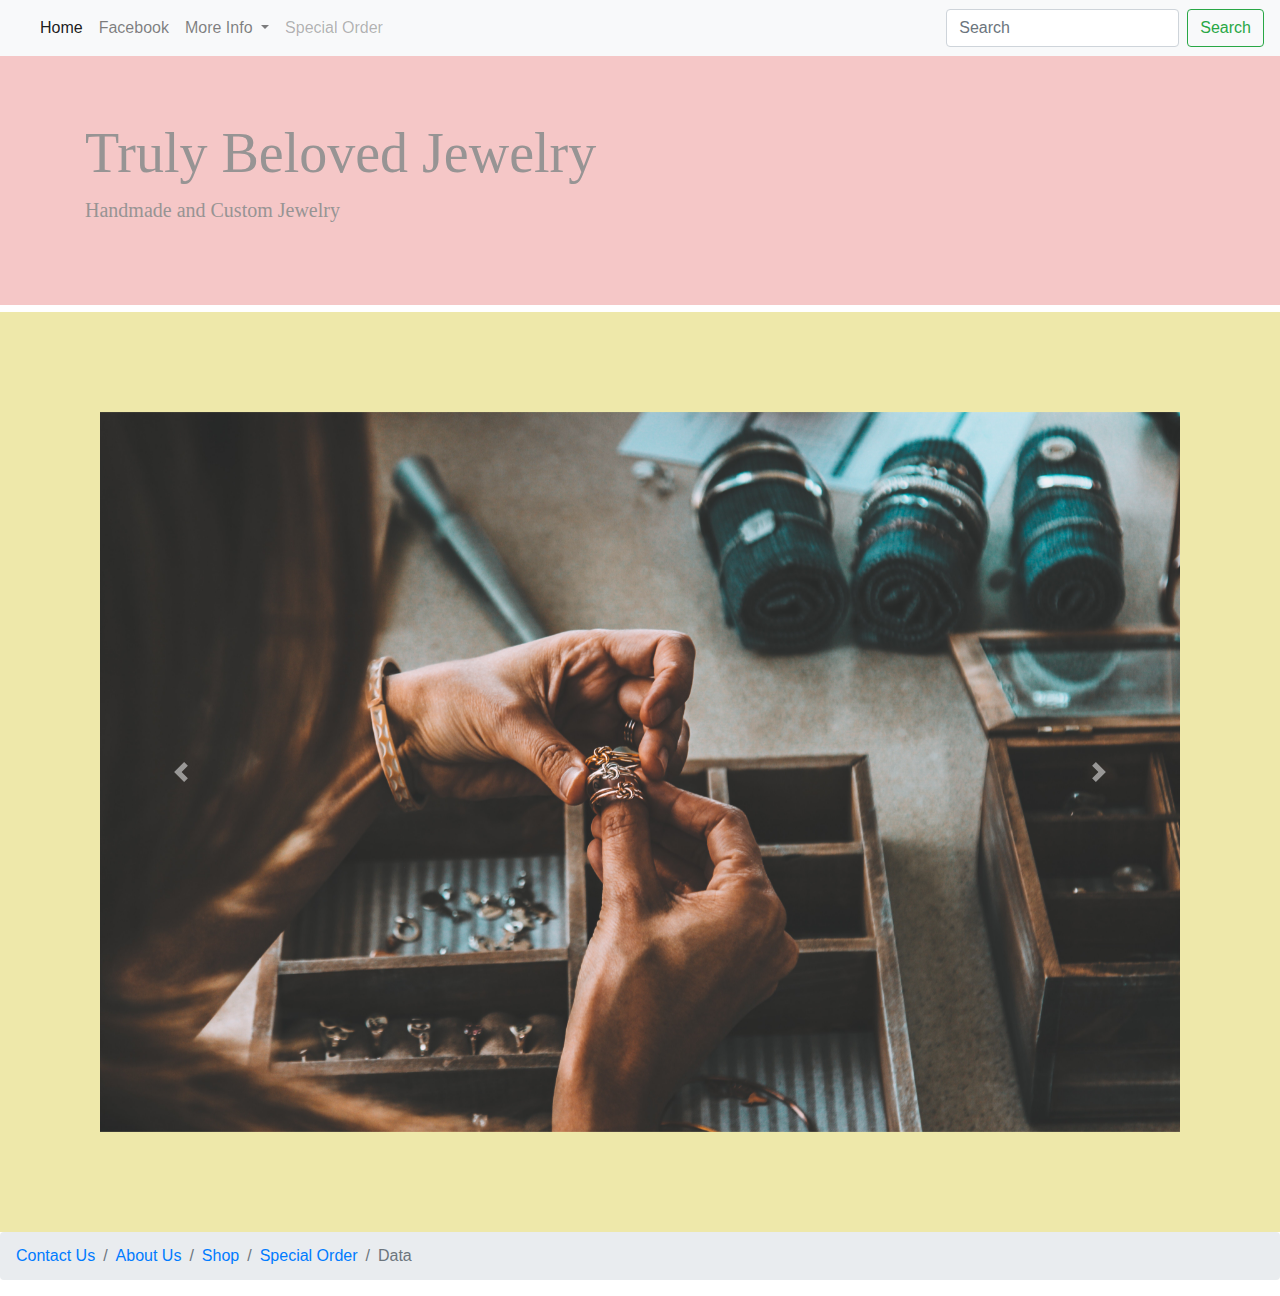
<file: index.html>
<!DOCTYPE html>
<html lang="en">

<head>
    <meta charset="UTF-8">
    <meta name="viewport" content="width=device-width, initial-scale=1">
    <title>Truly Beloved Jewelry</title>
    <!-- google bootsrap 4 and copy css js links then link css to HTML -->
    <link rel="stylesheet" href="https://maxcdn.bootstrapcdn.com/bootstrap/4.0.0/css/bootstrap.min.css" integrity="sha384-Gn5384xqQ1aoWXA+058RXPxPg6fy4IWvTNh0E263XmFcJlSAwiGgFAW/dAiS6JXm"
        crossorigin="anonymous">
    <script src="https://code.jquery.com/jquery-3.2.1.slim.min.js" integrity="sha384-KJ3o2DKtIkvYIK3UENzmM7KCkRr/rE9/Qpg6aAZGJwFDMVNA/GpGFF93hXpG5KkN"
        crossorigin="anonymous"></script>
    <script src="https://cdnjs.cloudflare.com/ajax/libs/popper.js/1.12.9/umd/popper.min.js" integrity="sha384-ApNbgh9B+Y1QKtv3Rn7W3mgPxhU9K/ScQsAP7hUibX39j7fakFPskvXusvfa0b4Q"
        crossorigin="anonymous"></script>
    <script src="https://maxcdn.bootstrapcdn.com/bootstrap/4.0.0/js/bootstrap.min.js" integrity="sha384-JZR6Spejh4U02d8jOt6vLEHfe/JQGiRRSQQxSfFWpi1MquVdAyjUar5+76PVCmYl"
        crossorigin="anonymous"></script>
        <link rel="stylesheet" href="/styles/stylesheet.css">
    </head>

<body>

    <nav class="navbar navbar-expand-lg navbar-light bg-light">
        <a class="navbar-brand" href="#"></a>
        <button class="navbar-toggler" type="button" data-toggle="collapse" data-target="#navbarSupportedContent"
            aria-controls="navbarSupportedContent" aria-expanded="false" aria-label="Toggle navigation">
            <span class="navbar-toggler-icon"></span>
        </button>

        <div class="collapse navbar-collapse" id="navbarSupportedContent">
            <ul class="navbar-nav mr-auto">
                <li class="nav-item active">
                    <a class="nav-link" href="#">Home <span class="sr-only">(current)</span></a>
                </li>
                <li class="nav-item">
                    <a class="nav-link" href="https://www.facebook.com/TrulyBelovedJewelry/">Facebook</a>
                </li>
                <li class="nav-item dropdown">
                    <a class="nav-link dropdown-toggle" href="#" id="navbarDropdown" role="button" data-toggle="dropdown"
                        aria-haspopup="true" aria-expanded="false">
                        More Info
                    </a>
                    <div class="dropdown-menu" aria-labelledby="navbarDropdown">
                        <a class="dropdown-item" href="/pages/aboutus.html">About Us</a>
                        <a class="dropdown-item" href="/pages/contactus.html">Contact Us</a>
                        <div class="dropdown-divider"></div>
                        <a class="dropdown-item" href="/pages/shop.html">Shop</a>
                    </div>
                </li>
                <li class="nav-item">
                    <a class="nav-link disabled" href="/pages/specialorder.html">Special Order</a>
                </li>
            </ul>
            <form class="form-inline my-2 my-lg-0">
                <input class="form-control mr-sm-2" type="search" placeholder="Search" aria-label="Search">
                <button class="btn btn-outline-success my-2 my-sm-0" type="submit">Search</button>
            </form>
        </div>
    </nav>

    <div class="jumbotron jumbotron-fluid" id="head">
        <div class="container">
            <h1 class="display-4">Truly Beloved Jewelry</h1>
            <p class="lead">Handmade and Custom Jewelry</p>
        </div>
    </div>




    <!-- <div class="container"> -->
    <!-- <div class="row" id="r3"> -->
    <div class="bcgrd" id="pics">
        <div id="carouselExampleControls" class="carousel slide" data-ride="carousel">
            <div class="carousel-inner">
                <div class="carousel-item active">
                    <img class="d-block w-100" src="./images/hand.jpg" alt="rings">
                </div>
                <div class="carousel-item">
                    <img class="d-block w-100" src="./images/hand2.jpg" alt="Second slide">
                </div>
                <div class="carousel-item">
                    <img class="d-block w-100" src="./images/hand3.jpg" alt="Third slide">
                </div>
                <div class="carousel-item">
                    <img class="d-block w-100" src="./images/hand4.jpg" alt="Third slide">
                </div>
                <div class="carousel-item">
                    <img class="d-block w-100" src="./images/hand5.jpg" alt="Third slide">
                </div>
                <div class="carousel-item">
                    <img class="d-block w-100" src="./images/hand6.jpg" alt="Third slide">
                </div>
            </div>
            <a class="carousel-control-prev" href="#carouselExampleControls" role="button" data-slide="prev">
                <span class="carousel-control-prev-icon" aria-hidden="true"></span>
                <span class="sr-only">Previous</span>
            </a>
            <a class="carousel-control-next" href="#carouselExampleControls" role="button" data-slide="next">
                <span class="carousel-control-next-icon" aria-hidden="true"></span>
                <span class="sr-only">Next</span>
            </a>
        </div>
    </div>
    <!-- </div>
    </div> -->

    <div class="inav">
        <nav aria-label="breadcrumb">
            <ol class="breadcrumb">
                <li class="breadcrumb-item"><a href="/pages/contactus.html">Contact Us</a></li>
                <li class="breadcrumb-item"><a href="/pages/aboutus.html">About Us</a></li>
                <li class="breadcrumb-item"><a href="/pages/shop.html">Shop</a></li>
                <li class="breadcrumb-item"><a href="/pages/specialorder.html">Special Order</a></li>
                <li class="breadcrumb-item active" aria-current="page">Data</li>
            </ol>
        </nav>
    </div>




</body>

</html>
</file>
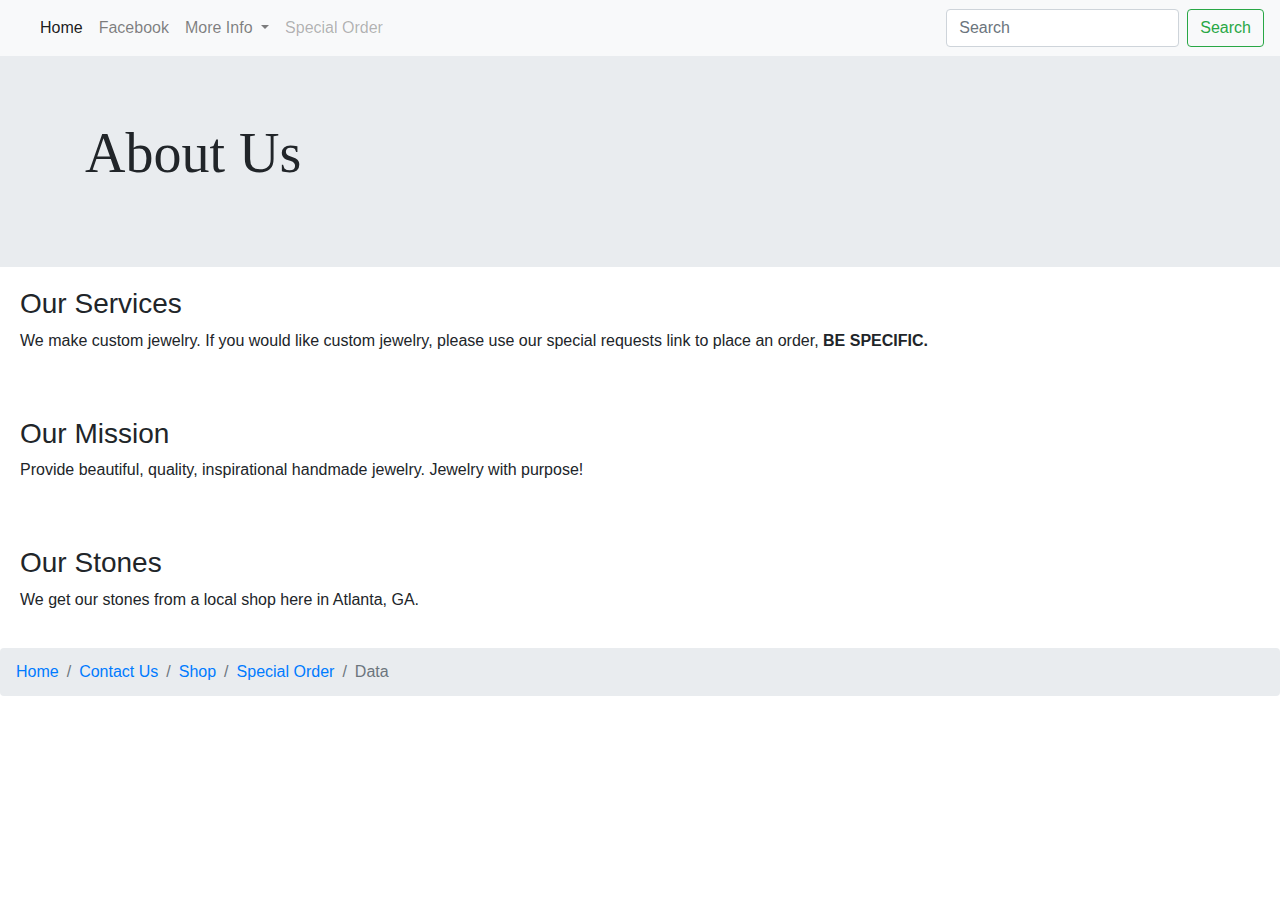
<file: aboutus.html>
<!DOCTYPE html>
<html lang="en">

<head>
    <meta charset="UTF-8">
    <meta name="viewport" content="width=device-width, initial-scale=1">
    <title>About Us</title>
    <link rel="stylesheet" href="https://maxcdn.bootstrapcdn.com/bootstrap/4.0.0/css/bootstrap.min.css" integrity="sha384-Gn5384xqQ1aoWXA+058RXPxPg6fy4IWvTNh0E263XmFcJlSAwiGgFAW/dAiS6JXm"
        crossorigin="anonymous">
    <script src="https://code.jquery.com/jquery-3.2.1.slim.min.js" integrity="sha384-KJ3o2DKtIkvYIK3UENzmM7KCkRr/rE9/Qpg6aAZGJwFDMVNA/GpGFF93hXpG5KkN"
        crossorigin="anonymous"></script>
    <script src="https://cdnjs.cloudflare.com/ajax/libs/popper.js/1.12.9/umd/popper.min.js" integrity="sha384-ApNbgh9B+Y1QKtv3Rn7W3mgPxhU9K/ScQsAP7hUibX39j7fakFPskvXusvfa0b4Q"
        crossorigin="anonymous"></script>
    <script src="https://maxcdn.bootstrapcdn.com/bootstrap/4.0.0/js/bootstrap.min.js" integrity="sha384-JZR6Spejh4U02d8jOt6vLEHfe/JQGiRRSQQxSfFWpi1MquVdAyjUar5+76PVCmYl"
        crossorigin="anonymous"></script>
    <link rel="stylesheet" href="stylesheet.css">
</head>

<body>
        <nav class="navbar navbar-expand-lg navbar-light bg-light">
                <a class="navbar-brand" href="#"></a>
                <button class="navbar-toggler" type="button" data-toggle="collapse" data-target="#navbarSupportedContent"
                    aria-controls="navbarSupportedContent" aria-expanded="false" aria-label="Toggle navigation">
                    <span class="navbar-toggler-icon"></span>
                </button>
        
                <div class="collapse navbar-collapse" id="navbarSupportedContent">
                    <ul class="navbar-nav mr-auto">
                        <li class="nav-item active">
                            <a class="nav-link" href="index.html">Home <span class="sr-only">(current)</span></a>
                        </li>
                        <li class="nav-item">
                            <a class="nav-link" href="https://www.facebook.com/TrulyBelovedJewelry/">Facebook</a>
                        </li>
                        <li class="nav-item dropdown">
                            <a class="nav-link dropdown-toggle" href="#" id="navbarDropdown" role="button" data-toggle="dropdown"
                                aria-haspopup="true" aria-expanded="false">
                                More Info
                            </a>
                            <div class="dropdown-menu" aria-labelledby="navbarDropdown">
                                <a class="dropdown-item" href="aboutus.html">About Us</a>
                                <a class="dropdown-item" href="contactus.html">Contact Us</a>
                                <div class="dropdown-divider"></div>
                                <a class="dropdown-item" href="shop.html">Shop</a>
                            </div>
                        </li>
                        <li class="nav-item">
                            <a class="nav-link disabled" href="specialorder.html">Special Order</a>
                        </li>
                    </ul>
                    <form class="form-inline my-2 my-lg-0">
                        <input class="form-control mr-sm-2" type="search" placeholder="Search" aria-label="Search">
                        <button class="btn btn-outline-success my-2 my-sm-0" type="submit">Search</button>
                    </form>
                </div>
            </nav>

    <div class="jumbotron jumbotron-fluid" id="jumboabout">
        <div class="container">
            <h1 class="display-4">About Us</h1>
            <p class="lead"></p>
        </div>
    </div>

    <!-- <div class="dropdown show">
        <a class="btn btn-secondary dropdown-toggle" href="#" role="button" id="dropdownMenuLink" data-toggle="dropdown"
            aria-haspopup="true" aria-expanded="false">
            Visit
        </a>

        <div class="dmabout">
            <div class="dropdown-menu" aria-labelledby="dropdownMenuLink">
                <a class="dropdown-item" href="index.html">Home</a>
                <a class="dropdown-item" href="contactus.html">Contact Us</a>
                <a class="dropdown-item" href="shop.html">Shop</a>
                <a class="dropdown-item" href="specialorder.html">Special Order</a>
            </div>
        </div>
    </div> -->

    <div class="aboutus">
        <h3>Our Services</h3>
        <p>We make custom jewelry. If you would like custom jewelry, please use our special requests link to place an
            order, <b>BE SPECIFIC.</p></b>
        <br>
        <br>
        <h3>Our Mission</h3>
        <p>Provide beautiful, quality, inspirational handmade jewelry. Jewelry with purpose!</p>
        <br>
        <br>
        <h3>Our Stones</h3>
        <p>We get our stones from a local shop here in Atlanta, GA.</p>
    </div>

    <div class="bcaboutus">
        <nav aria-label="breadcrumb">
            <ol class="breadcrumb">
                <li class="breadcrumb-item"><a href="index.html">Home</a></li>
                <li class="breadcrumb-item"><a href="contactus.html">Contact Us</a></li>
                <li class="breadcrumb-item"><a href="shop.html">Shop</a></li>
                <li class="breadcrumb-item"><a href="specialorder.html">Special Order</a></li>
                <li class="breadcrumb-item active" aria-current="page">Data</li>
            </ol>
        </nav>
    </div>





</body>

</html>
</file>
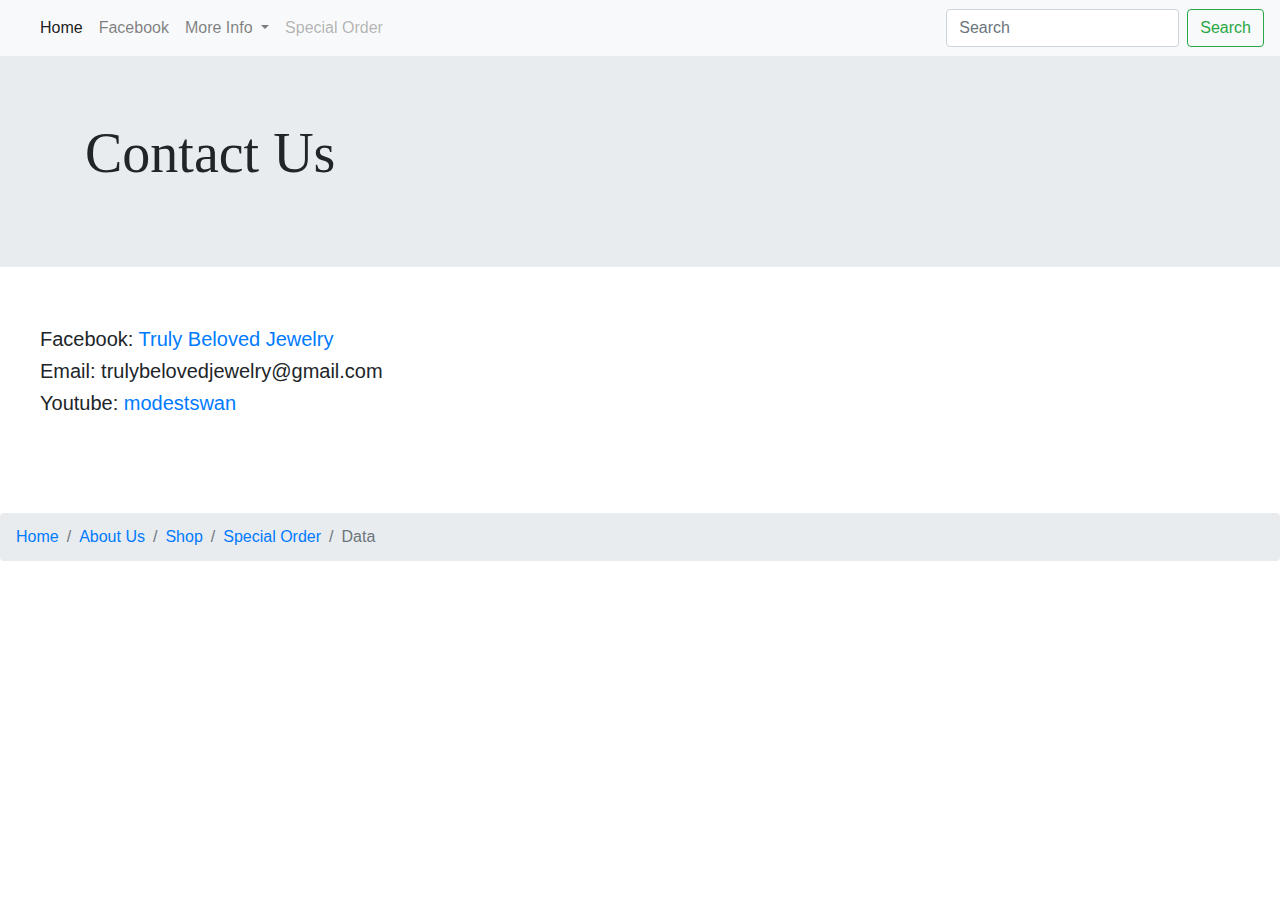
<file: contactus.html>
<!DOCTYPE html>
<html lang="en">

<head>
    <meta charset="UTF-8">
    <meta name="viewport" content="width=device-width, initial-scale=1">
    <title>Contact Us</title>
    <!-- google bootsrap 4 and copy css js links then link css to HTML -->
    <link rel="stylesheet" href="https://maxcdn.bootstrapcdn.com/bootstrap/4.0.0/css/bootstrap.min.css" integrity="sha384-Gn5384xqQ1aoWXA+058RXPxPg6fy4IWvTNh0E263XmFcJlSAwiGgFAW/dAiS6JXm"
        crossorigin="anonymous">
    <script src="https://code.jquery.com/jquery-3.2.1.slim.min.js" integrity="sha384-KJ3o2DKtIkvYIK3UENzmM7KCkRr/rE9/Qpg6aAZGJwFDMVNA/GpGFF93hXpG5KkN"
        crossorigin="anonymous"></script>
    <script src="https://cdnjs.cloudflare.com/ajax/libs/popper.js/1.12.9/umd/popper.min.js" integrity="sha384-ApNbgh9B+Y1QKtv3Rn7W3mgPxhU9K/ScQsAP7hUibX39j7fakFPskvXusvfa0b4Q"
        crossorigin="anonymous"></script>
    <script src="https://maxcdn.bootstrapcdn.com/bootstrap/4.0.0/js/bootstrap.min.js" integrity="sha384-JZR6Spejh4U02d8jOt6vLEHfe/JQGiRRSQQxSfFWpi1MquVdAyjUar5+76PVCmYl"
        crossorigin="anonymous"></script>
    <link rel="stylesheet" href="stylesheet.css">
</head>

<body>
    <nav class="navbar navbar-expand-lg navbar-light bg-light">
        <a class="navbar-brand" href="#"></a>
        <button class="navbar-toggler" type="button" data-toggle="collapse" data-target="#navbarSupportedContent"
            aria-controls="navbarSupportedContent" aria-expanded="false" aria-label="Toggle navigation">
            <span class="navbar-toggler-icon"></span>
        </button>

        <div class="collapse navbar-collapse" id="navbarSupportedContent">
            <ul class="navbar-nav mr-auto">
                <li class="nav-item active">
                    <a class="nav-link" href="index.html">Home <span class="sr-only">(current)</span></a>
                </li>
                <li class="nav-item">
                    <a class="nav-link" href="https://www.facebook.com/TrulyBelovedJewelry/">Facebook</a>
                </li>
                <li class="nav-item dropdown">
                    <a class="nav-link dropdown-toggle" href="#" id="navbarDropdown" role="button" data-toggle="dropdown"
                        aria-haspopup="true" aria-expanded="false">
                        More Info
                    </a>
                    <div class="dropdown-menu" aria-labelledby="navbarDropdown">
                        <a class="dropdown-item" href="aboutus.html">About Us</a>
                        <a class="dropdown-item" href="contactus.html">Contact Us</a>
                        <div class="dropdown-divider"></div>
                        <a class="dropdown-item" href="shop.html">Shop</a>
                    </div>
                </li>
                <li class="nav-item">
                    <a class="nav-link disabled" href="specialorder.html">Special Order</a>
                </li>
            </ul>
            <form class="form-inline my-2 my-lg-0">
                <input class="form-control mr-sm-2" type="search" placeholder="Search" aria-label="Search">
                <button class="btn btn-outline-success my-2 my-sm-0" type="submit">Search</button>
            </form>
        </div>
    </nav>

    <div class="jumbotron jumbotron-fluid" id="jumbocontact">
        <div class="container">
            <h1 class="display-4">Contact Us</h1>
            <p class="lead"></p>
        </div>
    </div>

    <!-- <div class="dropdown show">
        <a class="btn btn-secondary dropdown-toggle" href="#" role="button" id="dropdownMenuLink" data-toggle="dropdown"
            aria-haspopup="true" aria-expanded="false">
            Visit
        </a>

        <div class="dmcontact">
            <div class="dropdown-menu" aria-labelledby="dropdownMenuLink">
                <a class="dropdown-item" href="index.html">Home</a>
                <a class="dropdown-item" href="aboutus.html">About Us</a>
                <a class="dropdown-item" href="shop.html">Shop</a>
                <a class="dropdown-item" href="specialorder.html">Special Order</a>
            </div>
        </div>
    </div> -->

    <div class="contactbody">
        <h5>Facebook: <a href="https://www.facebook.com/TrulyBelovedJewelry">Truly Beloved Jewelry</a></h5>

        <h5>Email: trulybelovedjewelry@gmail.com</h5>

        <h5>Youtube: <a href="https://www.youtube.com/channel/UCF5mS2TVumKVY9PzMbbBOuw/videos">modestswan</a> </h5>
    </div>


    <div class="bccontact">
        <nav aria-label="breadcrumb">
            <ol class="breadcrumb">
                <li class="breadcrumb-item"><a href="index.html">Home</a></li>
                <li class="breadcrumb-item"><a href="aboutus.html">About Us</a></li>
                <li class="breadcrumb-item"><a href="shop.html">Shop</a></li>
                <li class="breadcrumb-item"><a href="specialorder.html">Special Order</a></li>
                <li class="breadcrumb-item active" aria-current="page">Data</li>
            </ol>
        </nav>
    </div>


</body>

</html>
</file>
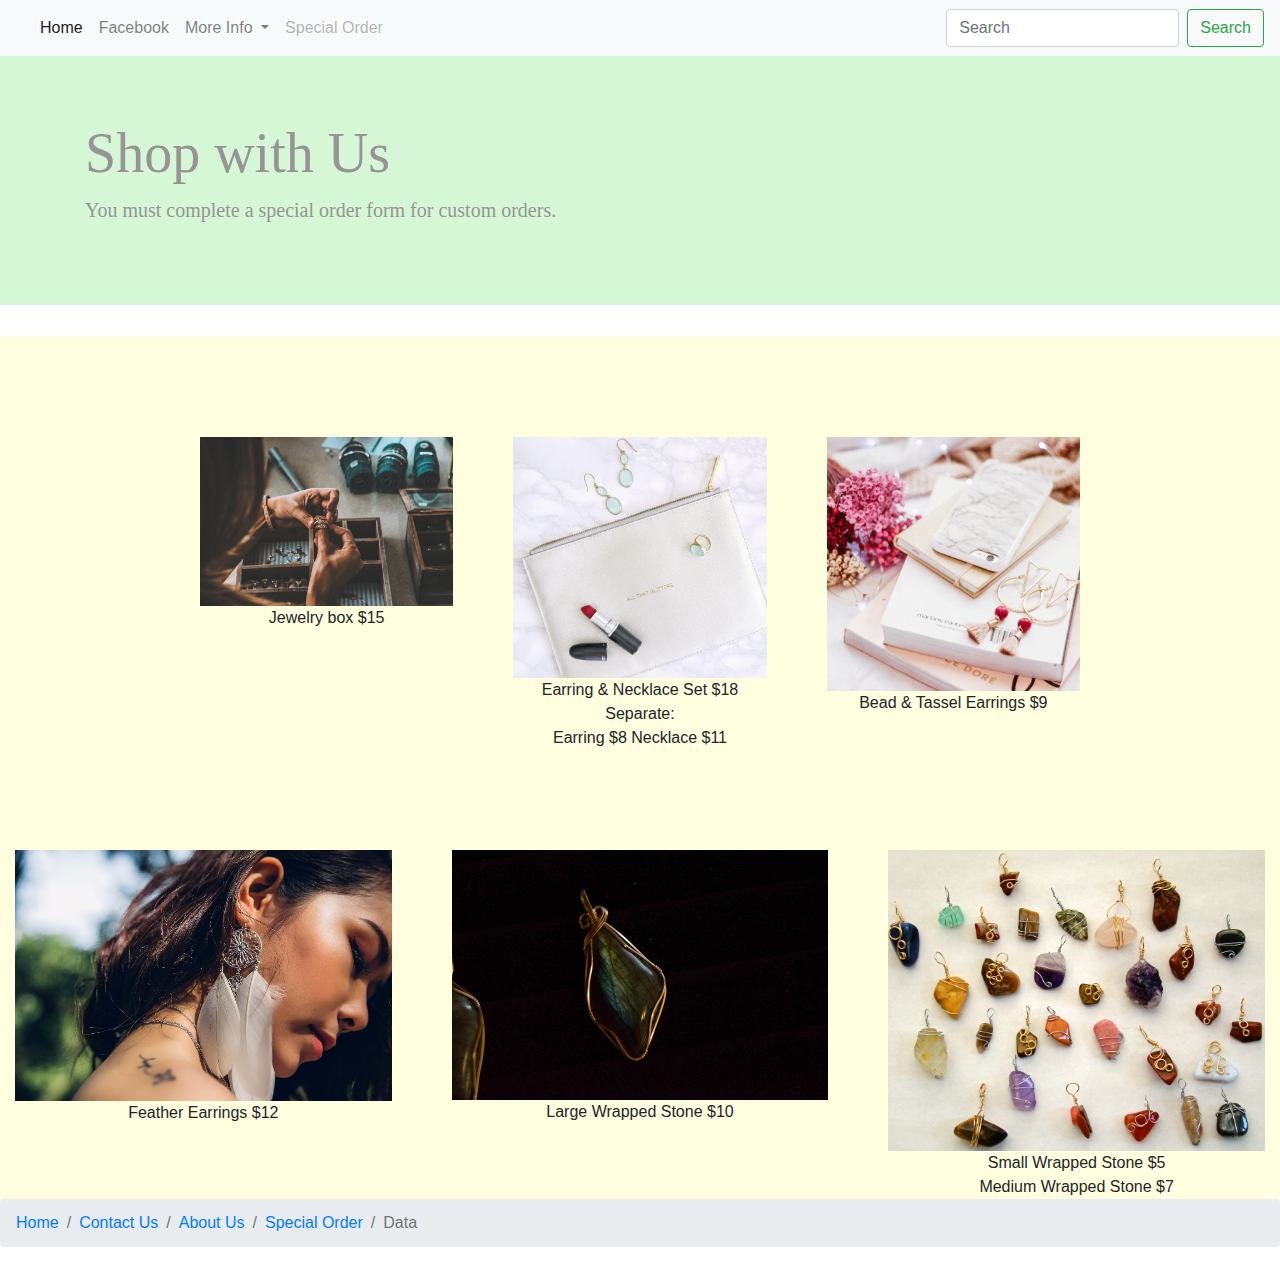
<file: shop.html>
<!DOCTYPE html>
<html lang="en">

<head>
    <meta charset="UTF-8">
    <meta name="viewport" content="width=device-width, initial-scale=1">
    <title>Shop</title>
    <link rel="stylesheet" href="https://maxcdn.bootstrapcdn.com/bootstrap/4.0.0/css/bootstrap.min.css" integrity="sha384-Gn5384xqQ1aoWXA+058RXPxPg6fy4IWvTNh0E263XmFcJlSAwiGgFAW/dAiS6JXm"
        crossorigin="anonymous">
    <script src="https://code.jquery.com/jquery-3.2.1.slim.min.js" integrity="sha384-KJ3o2DKtIkvYIK3UENzmM7KCkRr/rE9/Qpg6aAZGJwFDMVNA/GpGFF93hXpG5KkN"
        crossorigin="anonymous"></script>
    <script src="https://cdnjs.cloudflare.com/ajax/libs/popper.js/1.12.9/umd/popper.min.js" integrity="sha384-ApNbgh9B+Y1QKtv3Rn7W3mgPxhU9K/ScQsAP7hUibX39j7fakFPskvXusvfa0b4Q"
        crossorigin="anonymous"></script>
    <script src="https://maxcdn.bootstrapcdn.com/bootstrap/4.0.0/js/bootstrap.min.js" integrity="sha384-JZR6Spejh4U02d8jOt6vLEHfe/JQGiRRSQQxSfFWpi1MquVdAyjUar5+76PVCmYl"
        crossorigin="anonymous"></script>
    <link rel="stylesheet" href="stylesheet.css">
</head>

<body>

    <nav class="navbar navbar-expand-lg navbar-light bg-light">
        <a class="navbar-brand" href="#"></a>
        <button class="navbar-toggler" type="button" data-toggle="collapse" data-target="#navbarSupportedContent"
            aria-controls="navbarSupportedContent" aria-expanded="false" aria-label="Toggle navigation">
            <span class="navbar-toggler-icon"></span>
        </button>

        <div class="collapse navbar-collapse" id="navbarSupportedContent">
            <ul class="navbar-nav mr-auto">
                <li class="nav-item active">
                    <a class="nav-link" href="index.html">Home <span class="sr-only">(current)</span></a>
                </li>
                <li class="nav-item">
                    <a class="nav-link" href="https://www.facebook.com/TrulyBelovedJewelry/">Facebook</a>
                </li>
                <li class="nav-item dropdown">
                    <a class="nav-link dropdown-toggle" href="#" id="navbarDropdown" role="button" data-toggle="dropdown"
                        aria-haspopup="true" aria-expanded="false">
                        More Info
                    </a>
                    <div class="dropdown-menu" aria-labelledby="navbarDropdown">
                        <a class="dropdown-item" href="aboutus.html">About Us</a>
                        <a class="dropdown-item" href="contactus.html">Contact Us</a>
                        <div class="dropdown-divider"></div>
                        <a class="dropdown-item" href="shop.html">Shop</a>
                    </div>
                </li>
                <li class="nav-item">
                    <a class="nav-link disabled" href="specialorder.html">Special Order</a>
                </li>
            </ul>
            <form class="form-inline my-2 my-lg-0">
                <input class="form-control mr-sm-2" type="search" placeholder="Search" aria-label="Search">
                <button class="btn btn-outline-success my-2 my-sm-0" type="submit">Search</button>
            </form>
        </div>
    </nav>

    <div class="jumbotron jumbotron-fluid" id="jumboshop">
        <div class="container">
            <h1 class="display-4">Shop with Us</h1>
            <p class="lead">You must complete a special order form for custom orders.</p>
        </div>
    </div>


    <!-- <div class="dropdown show">
            <a class="btn btn-secondary dropdown-toggle" href="#" role="button" id="dropdownMenuLink" data-toggle="dropdown"
                aria-haspopup="true" aria-expanded="false">
                Visit
            </a>
    
            <div class="dmshop">
                <div class="dropdown-menu" aria-labelledby="dropdownMenuLink">
                    <a class="dropdown-item" href="index.html">Home</a>
                    <a class="dropdown-item" href="contactus.html">Contact Us</a>
                    <a class="dropdown-item" href="aboutus.html">About Us</a>
                    <a class="dropdown-item" href="specialorder.html">Special Order</a>
                </div>
            </div>
        </div> -->

    <div class="containershop">

        <div class="container">
            <div class="row" id="photos">
                <div class="col-sm-4">
                    <div class="col-sm-12">
                        <img class="d-block w-100" src="hand.jpg" alt="rings">
                        <center>Jewelry box $15</center>
                    </div>
                </div>
                <div class="col-sm-4">
                    <div class="col-sm-12">
                        <img class="d-block w-100" src="hand2.jpg" alt="rings">
                        <center>Earring & Necklace Set $18</center>
                        <center>Separate:</center>
                        <center>Earring $8 Necklace $11</center>


                    </div>
                </div>
                <div class="col-sm-4">
                    <div class="col-sm-12">
                        <img class="d-block w-100" src="hand3.jpg" alt="rings">
                        <center>Bead & Tassel Earrings $9</center>
                    </div>
                </div>
            </div>
        </div>

        <div class="row" id="photo">
            <div class="col-sm-4">
                <div class="col-sm-12">
                    <img class="d-block w-100" src="hand4.jpg" alt="rings">
                    <center>Feather Earrings $12</center>
                </div>
            </div>
            <div class="col-sm-4">
                <div class="col-sm-12">
                    <img class="d-block w-100" src="hand5.jpg" alt="rings">
                    <center>Large Wrapped Stone $10</center>
                </div>
            </div>
            <div class="col-sm-4">
                <div class="col-sm-12">
                    <img class="d-block w-100" src="hand6.jpg" alt="rings">
                    <center>Small Wrapped Stone $5</center>
                    <center>Medium Wrapped Stone $7</center>
                </div>
            </div>
        </div>
    </div>
    </div>


    <nav aria-label="breadcrumb">
        <ol class="breadcrumb">
            <li class="breadcrumb-item"><a href="index.html">Home</a></li>
            <li class="breadcrumb-item"><a href="contactus.html">Contact Us</a></li>
            <li class="breadcrumb-item"><a href="aboutus.html">About Us</a></li>
            <li class="breadcrumb-item"><a href="specialorder.html">Special Order</a></li>
            <li class="breadcrumb-item active" aria-current="page">Data</li>
        </ol>
    </nav>



</body>

</html>
</file>
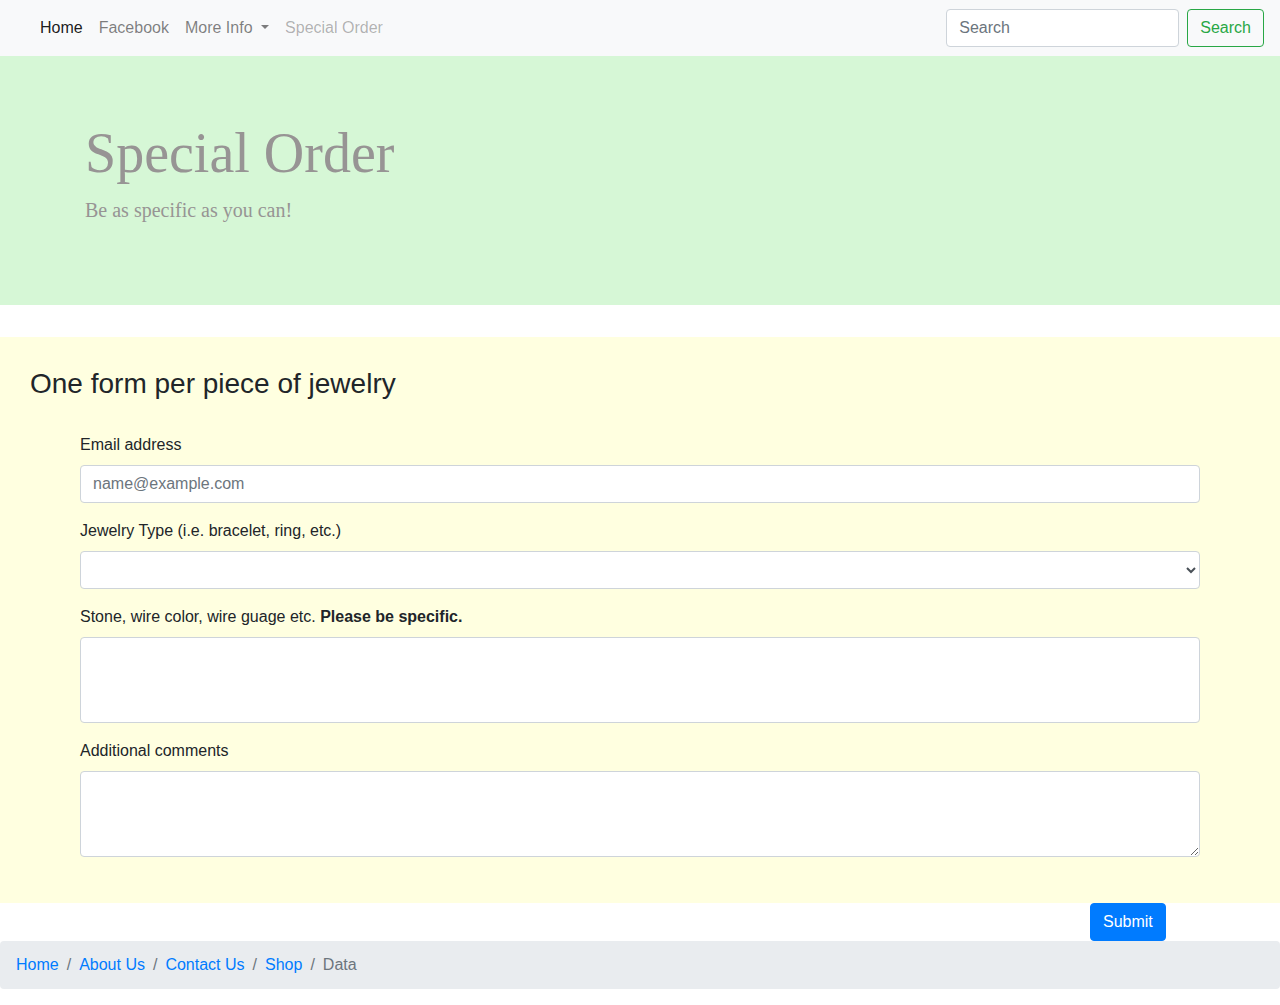
<file: specialorder.html>
<!DOCTYPE html>
<html lang="en">

<head>
    <meta charset="UTF-8">
    <meta name="viewport" content="width=device-width, initial-scale=1">
    <title>Special Order</title>
    <!-- google bootsrap 4 and copy css js links then link css to HTML -->
    <link rel="stylesheet" href="https://maxcdn.bootstrapcdn.com/bootstrap/4.0.0/css/bootstrap.min.css" integrity="sha384-Gn5384xqQ1aoWXA+058RXPxPg6fy4IWvTNh0E263XmFcJlSAwiGgFAW/dAiS6JXm"
        crossorigin="anonymous">
    <script src="https://code.jquery.com/jquery-3.2.1.slim.min.js" integrity="sha384-KJ3o2DKtIkvYIK3UENzmM7KCkRr/rE9/Qpg6aAZGJwFDMVNA/GpGFF93hXpG5KkN"
        crossorigin="anonymous"></script>
    <script src="https://cdnjs.cloudflare.com/ajax/libs/popper.js/1.12.9/umd/popper.min.js" integrity="sha384-ApNbgh9B+Y1QKtv3Rn7W3mgPxhU9K/ScQsAP7hUibX39j7fakFPskvXusvfa0b4Q"
        crossorigin="anonymous"></script>
    <script src="https://maxcdn.bootstrapcdn.com/bootstrap/4.0.0/js/bootstrap.min.js" integrity="sha384-JZR6Spejh4U02d8jOt6vLEHfe/JQGiRRSQQxSfFWpi1MquVdAyjUar5+76PVCmYl"
        crossorigin="anonymous"></script>
    <link rel="stylesheet" href="stylesheet.css">
</head>

<body>
    <nav class="navbar navbar-expand-lg navbar-light bg-light">
        <a class="navbar-brand" href="#"></a>
        <button class="navbar-toggler" type="button" data-toggle="collapse" data-target="#navbarSupportedContent"
            aria-controls="navbarSupportedContent" aria-expanded="false" aria-label="Toggle navigation">
            <span class="navbar-toggler-icon"></span>
        </button>

        <div class="collapse navbar-collapse" id="navbarSupportedContent">
            <ul class="navbar-nav mr-auto">
                <li class="nav-item active">
                    <a class="nav-link" href="index.html">Home <span class="sr-only">(current)</span></a>
                </li>
                <li class="nav-item">
                    <a class="nav-link" href="https://www.facebook.com/TrulyBelovedJewelry/">Facebook</a>
                </li>
                <li class="nav-item dropdown">
                    <a class="nav-link dropdown-toggle" href="#" id="navbarDropdown" role="button" data-toggle="dropdown"
                        aria-haspopup="true" aria-expanded="false">
                        More Info
                    </a>
                    <div class="dropdown-menu" aria-labelledby="navbarDropdown">
                        <a class="dropdown-item" href="aboutus.html">About Us</a>
                        <a class="dropdown-item" href="contactus.html">Contact Us</a>
                        <div class="dropdown-divider"></div>
                        <a class="dropdown-item" href="shop.html">Shop</a>
                    </div>
                </li>
                <li class="nav-item">
                    <a class="nav-link disabled" href="specialorder.html">Special Order</a>
                </li>
            </ul>
            <form class="form-inline my-2 my-lg-0">
                <input class="form-control mr-sm-2" type="search" placeholder="Search" aria-label="Search">
                <button class="btn btn-outline-success my-2 my-sm-0" type="submit">Search</button>
            </form>
        </div>
    </nav>

    <div class="jumbotron jumbotron-fluid" id="jumbospo">
        <div class="container">
            <h1 class="display-4">Special Order</h1>

            <p class="lead">Be as specific as you can!</p>
        </div>
    </div>

    <!-- <div class="dropdown show">
                    <a class="btn btn-secondary dropdown-toggle" href="#" role="button" id="dropdownMenuLink" data-toggle="dropdown"
                        aria-haspopup="true" aria-expanded="false">
                        Visit
                    </a>
            
                    <div class="dmspo">
                        <div class="dropdown-menu" aria-labelledby="dropdownMenuLink">
                            <a class="dropdown-item" href="index.html">Home</a>
                            <a class="dropdown-item" href="contactus.html">Contact Us</a>
                            <a class="dropdown-item" href="aboutus.html">About Us</a>
                            <a class="dropdown-item" href="shop.html">Shop</a>
                        </div>
                    </div>
                </div> -->


    <div class="specrback">
        <h3>One form per piece of jewelry</h3>
        <br>
        <div class="specreq">
            <form>
                <div class="form-group">
                    <label for="exampleFormControlInput1">Email address</label>
                    <input type="email" class="form-control" id="exampleFormControlInput1" placeholder="name@example.com">
                </div>
                <div class="form-group">
                    <label for="exampleFormControlSelect1">Jewelry Type (i.e. bracelet, ring, etc.)</label>
                    <select class="form-control" id="exampleFormControlSelect1">
                        <!-- <option>1</option>
                    <option>2</option>
                    <option>3</option>
                    <option>4</option>
                    <option>5</option> -->
                    </select>
                </div>
                <div class="form-group">
                    <label for="exampleFormControlSelect2">Stone, wire color, wire guage etc. <b>Please be specific.</b></label>
                    <select multiple class="form-control" id="exampleFormControlSelect2">
                        <!-- <option>1</option>
                    <option>2</option>
                    <option>3</option>
                    <option>4</option>
                    <option>5</option> -->
                    </select>
                </div>
                <div class="form-group">
                    <label for="exampleFormControlTextarea1">Additional comments</label>
                    <textarea class="form-control" id="exampleFormControlTextarea1" rows="3"></textarea>
                </div>
            </form>
        </div>
    </div>

    <div class="btspecreq">
        <input class="btn btn-primary" type="submit" value="Submit">
    </div>






    <div class="bcspecreq">
        <nav aria-label="breadcrumb">
            <ol class="breadcrumb">
                <li class="breadcrumb-item"><a href="index.html">Home</a></li>
                <li class="breadcrumb-item"><a href="aboutus.html">About Us</a></li>
                <li class="breadcrumb-item"><a href="contactus.html">Contact Us</a></li>
                <li class="breadcrumb-item"><a href="shop.html">Shop</a></li>
                <li class="breadcrumb-item active" aria-current="page">Data</li>
            </ol>
        </nav>
    </div>

</body>

</html>
</file>
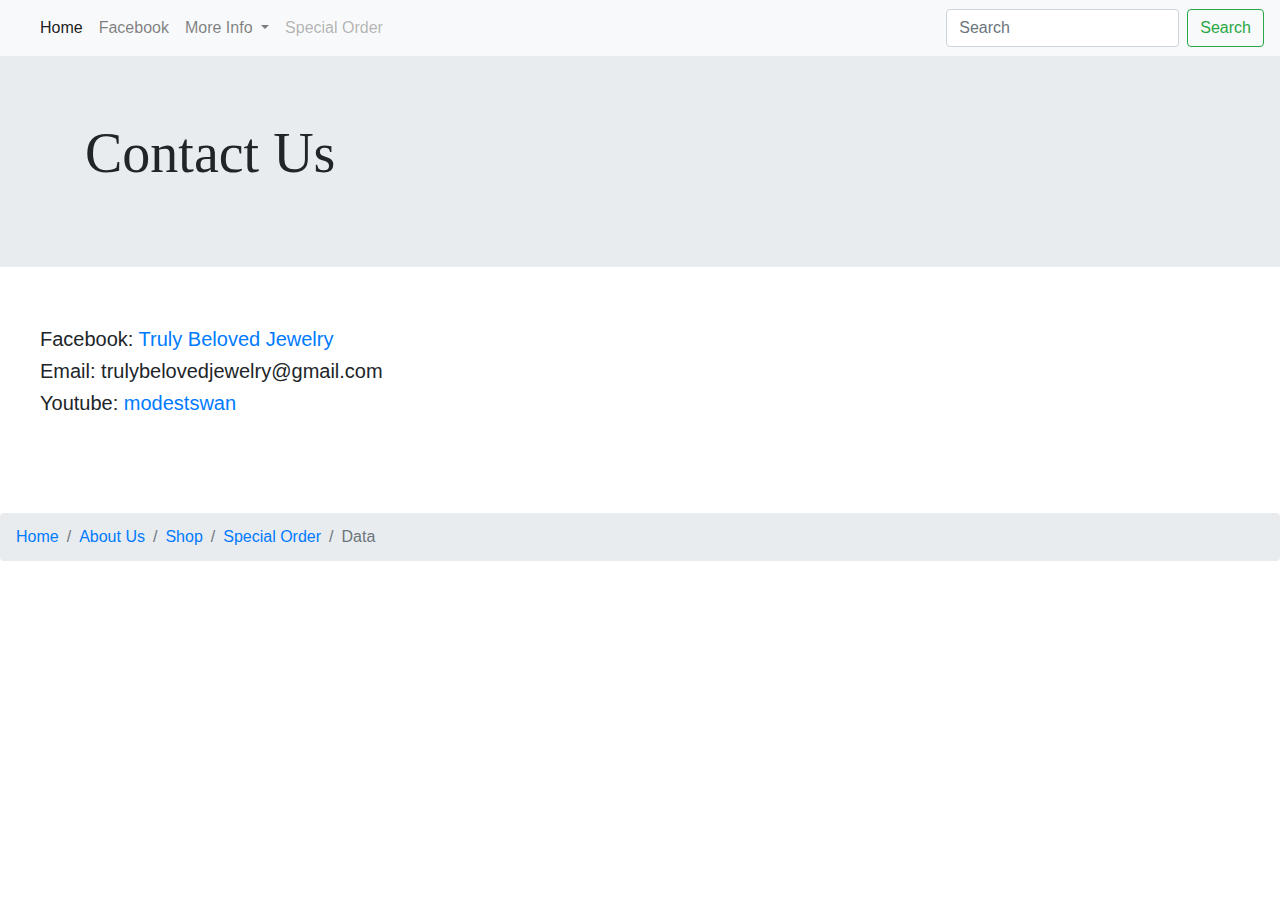
<file: pages/contactus.html>
<!DOCTYPE html>
<html lang="en">

<head>
    <meta charset="UTF-8">
    <meta name="viewport" content="width=device-width, initial-scale=1">
    <title>Contact Us</title>
    <!-- google bootsrap 4 and copy css js links then link css to HTML -->
    <link rel="stylesheet" href="https://maxcdn.bootstrapcdn.com/bootstrap/4.0.0/css/bootstrap.min.css" integrity="sha384-Gn5384xqQ1aoWXA+058RXPxPg6fy4IWvTNh0E263XmFcJlSAwiGgFAW/dAiS6JXm"
        crossorigin="anonymous">
    <script src="https://code.jquery.com/jquery-3.2.1.slim.min.js" integrity="sha384-KJ3o2DKtIkvYIK3UENzmM7KCkRr/rE9/Qpg6aAZGJwFDMVNA/GpGFF93hXpG5KkN"
        crossorigin="anonymous"></script>
    <script src="https://cdnjs.cloudflare.com/ajax/libs/popper.js/1.12.9/umd/popper.min.js" integrity="sha384-ApNbgh9B+Y1QKtv3Rn7W3mgPxhU9K/ScQsAP7hUibX39j7fakFPskvXusvfa0b4Q"
        crossorigin="anonymous"></script>
    <script src="https://maxcdn.bootstrapcdn.com/bootstrap/4.0.0/js/bootstrap.min.js" integrity="sha384-JZR6Spejh4U02d8jOt6vLEHfe/JQGiRRSQQxSfFWpi1MquVdAyjUar5+76PVCmYl"
        crossorigin="anonymous"></script>
        <link rel="stylesheet" href="../styles/stylesheet.css">
    </head>

<body>
    <nav class="navbar navbar-expand-lg navbar-light bg-light">
        <a class="navbar-brand" href="#"></a>
        <button class="navbar-toggler" type="button" data-toggle="collapse" data-target="#navbarSupportedContent"
            aria-controls="navbarSupportedContent" aria-expanded="false" aria-label="Toggle navigation">
            <span class="navbar-toggler-icon"></span>
        </button>

        <div class="collapse navbar-collapse" id="navbarSupportedContent">
            <ul class="navbar-nav mr-auto">
                <li class="nav-item active">
                    <a class="nav-link" href="/index.html">Home <span class="sr-only">(current)</span></a>
                </li>
                <li class="nav-item">
                    <a class="nav-link" href="https://www.facebook.com/TrulyBelovedJewelry/">Facebook</a>
                </li>
                <li class="nav-item dropdown">
                    <a class="nav-link dropdown-toggle" href="#" id="navbarDropdown" role="button" data-toggle="dropdown"
                        aria-haspopup="true" aria-expanded="false">
                        More Info
                    </a>
                    <div class="dropdown-menu" aria-labelledby="navbarDropdown">
                        <a class="dropdown-item" href="/pages/aboutus.html">About Us</a>
                        <a class="dropdown-item" href="/pages/contactus.html">Contact Us</a>
                        <div class="dropdown-divider"></div>
                        <a class="dropdown-item" href="/pages/shop.html">Shop</a>
                    </div>
                </li>
                <li class="nav-item">
                    <a class="nav-link disabled" href="/pages/specialorder.html">Special Order</a>
                </li>
            </ul>
            <form class="form-inline my-2 my-lg-0">
                <input class="form-control mr-sm-2" type="search" placeholder="Search" aria-label="Search">
                <button class="btn btn-outline-success my-2 my-sm-0" type="submit">Search</button>
            </form>
        </div>
    </nav>

    <div class="jumbotron jumbotron-fluid" id="jumbocontact">
        <div class="container">
            <h1 class="display-4">Contact Us</h1>
            <p class="lead"></p>
        </div>
    </div>

    <!-- <div class="dropdown show">
        <a class="btn btn-secondary dropdown-toggle" href="#" role="button" id="dropdownMenuLink" data-toggle="dropdown"
            aria-haspopup="true" aria-expanded="false">
            Visit
        </a>

        <div class="dmcontact">
            <div class="dropdown-menu" aria-labelledby="dropdownMenuLink">
                <a class="dropdown-item" href="index.html">Home</a>
                <a class="dropdown-item" href="aboutus.html">About Us</a>
                <a class="dropdown-item" href="shop.html">Shop</a>
                <a class="dropdown-item" href="specialorder.html">Special Order</a>
            </div>
        </div>
    </div> -->

    <div class="contactbody">
        <h5>Facebook: <a href="https://www.facebook.com/TrulyBelovedJewelry">Truly Beloved Jewelry</a></h5>

        <h5>Email: trulybelovedjewelry@gmail.com</h5>

        <h5>Youtube: <a href="https://www.youtube.com/channel/UCF5mS2TVumKVY9PzMbbBOuw/videos">modestswan</a> </h5>
    </div>


    <div class="bccontact">
        <nav aria-label="breadcrumb">
            <ol class="breadcrumb">
                <li class="breadcrumb-item"><a href="/index.html">Home</a></li>
                <li class="breadcrumb-item"><a href="/pages/aboutus.html">About Us</a></li>
                <li class="breadcrumb-item"><a href="/pages/shop.html">Shop</a></li>
                <li class="breadcrumb-item"><a href="/pages/specialorder.html">Special Order</a></li>
                <li class="breadcrumb-item active" aria-current="page">Data</li>
            </ol>
        </nav>
    </div>


</body>

</html>
</file>
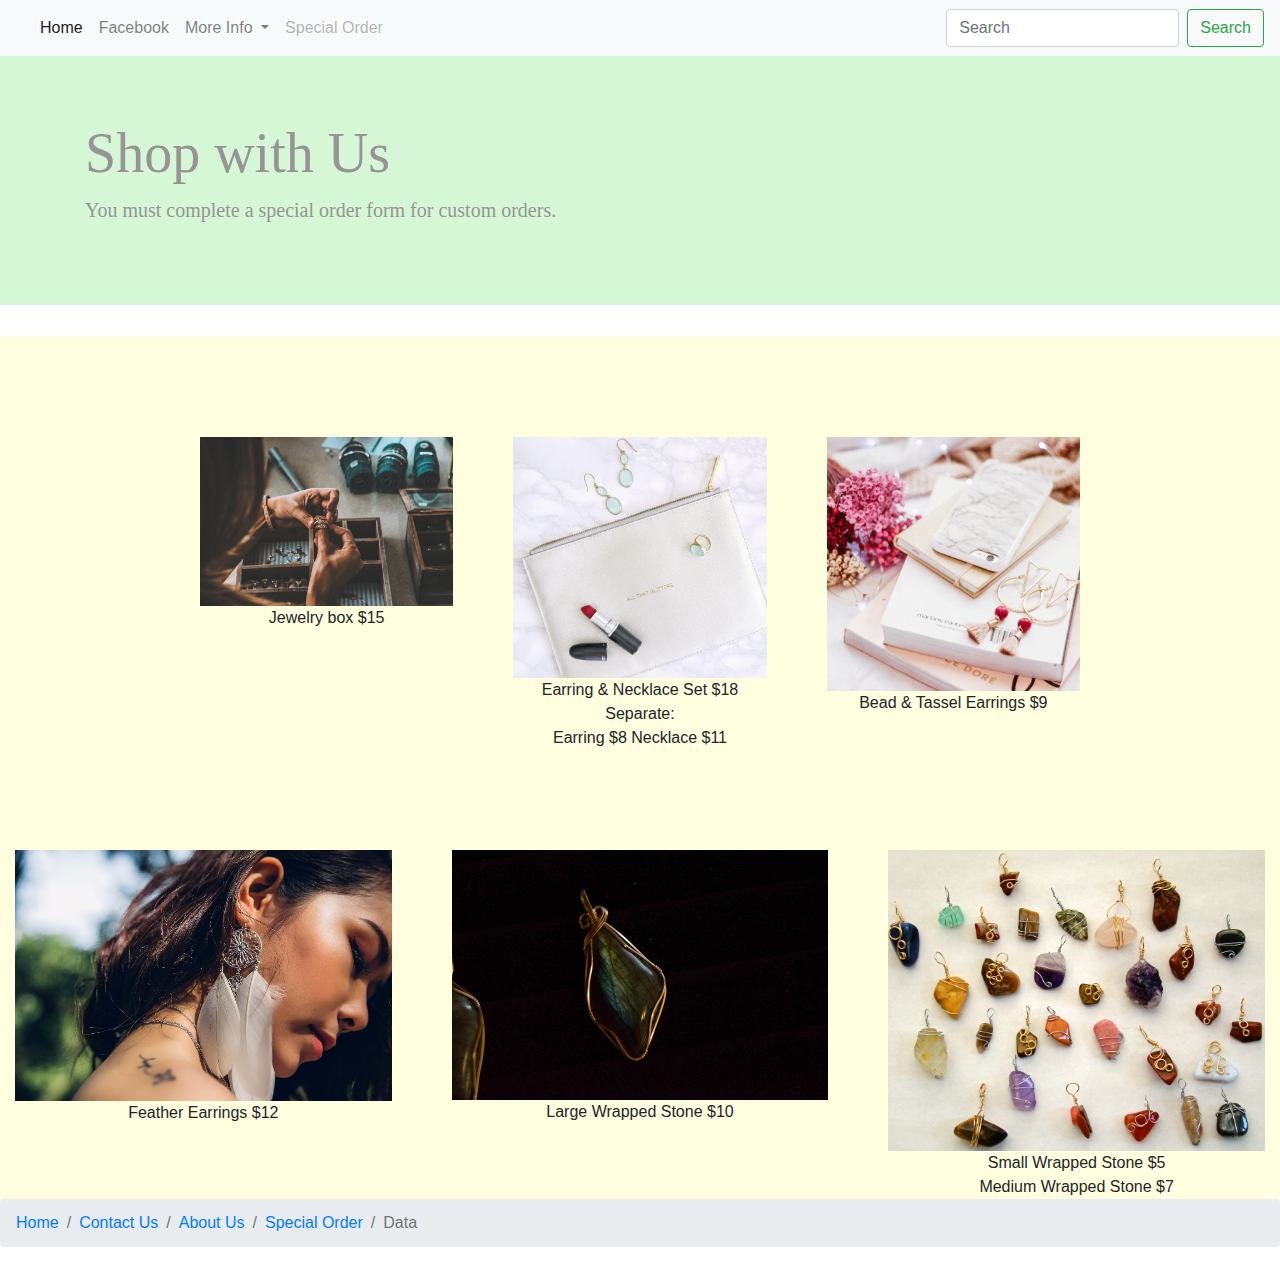
<file: pages/shop.html>
<!DOCTYPE html>
<html lang="en">

<head>
    <meta charset="UTF-8">
    <meta name="viewport" content="width=device-width, initial-scale=1">
    <title>Shop</title>
    <link rel="stylesheet" href="https://maxcdn.bootstrapcdn.com/bootstrap/4.0.0/css/bootstrap.min.css" integrity="sha384-Gn5384xqQ1aoWXA+058RXPxPg6fy4IWvTNh0E263XmFcJlSAwiGgFAW/dAiS6JXm"
        crossorigin="anonymous">
    <script src="https://code.jquery.com/jquery-3.2.1.slim.min.js" integrity="sha384-KJ3o2DKtIkvYIK3UENzmM7KCkRr/rE9/Qpg6aAZGJwFDMVNA/GpGFF93hXpG5KkN"
        crossorigin="anonymous"></script>
    <script src="https://cdnjs.cloudflare.com/ajax/libs/popper.js/1.12.9/umd/popper.min.js" integrity="sha384-ApNbgh9B+Y1QKtv3Rn7W3mgPxhU9K/ScQsAP7hUibX39j7fakFPskvXusvfa0b4Q"
        crossorigin="anonymous"></script>
    <script src="https://maxcdn.bootstrapcdn.com/bootstrap/4.0.0/js/bootstrap.min.js" integrity="sha384-JZR6Spejh4U02d8jOt6vLEHfe/JQGiRRSQQxSfFWpi1MquVdAyjUar5+76PVCmYl"
        crossorigin="anonymous"></script>
        <link rel="stylesheet" href="../styles/stylesheet.css">
    </head>

<body>

    <nav class="navbar navbar-expand-lg navbar-light bg-light">
        <a class="navbar-brand" href="#"></a>
        <button class="navbar-toggler" type="button" data-toggle="collapse" data-target="#navbarSupportedContent"
            aria-controls="navbarSupportedContent" aria-expanded="false" aria-label="Toggle navigation">
            <span class="navbar-toggler-icon"></span>
        </button>

        <div class="collapse navbar-collapse" id="navbarSupportedContent">
            <ul class="navbar-nav mr-auto">
                <li class="nav-item active">
                    <a class="nav-link" href="/index.html">Home <span class="sr-only">(current)</span></a>
                </li>
                <li class="nav-item">
                    <a class="nav-link" href="https://www.facebook.com/TrulyBelovedJewelry/">Facebook</a>
                </li>
                <li class="nav-item dropdown">
                    <a class="nav-link dropdown-toggle" href="#" id="navbarDropdown" role="button" data-toggle="dropdown"
                        aria-haspopup="true" aria-expanded="false">
                        More Info
                    </a>
                    <div class="dropdown-menu" aria-labelledby="navbarDropdown">
                        <a class="dropdown-item" href="/pages/aboutus.html">About Us</a>
                        <a class="dropdown-item" href="/pages/contactus.html">Contact Us</a>
                        <div class="dropdown-divider"></div>
                        <a class="dropdown-item" href="/pages/shop.html">Shop</a>
                    </div>
                </li>
                <li class="nav-item">
                    <a class="nav-link disabled" href="/pages/specialorder.html">Special Order</a>
                </li>
            </ul>
            <form class="form-inline my-2 my-lg-0">
                <input class="form-control mr-sm-2" type="search" placeholder="Search" aria-label="Search">
                <button class="btn btn-outline-success my-2 my-sm-0" type="submit">Search</button>
            </form>
        </div>
    </nav>

    <div class="jumbotron jumbotron-fluid" id="jumboshop">
        <div class="container">
            <h1 class="display-4">Shop with Us</h1>
            <p class="lead">You must complete a special order form for custom orders.</p>
        </div>
    </div>


    <!-- <div class="dropdown show">
            <a class="btn btn-secondary dropdown-toggle" href="#" role="button" id="dropdownMenuLink" data-toggle="dropdown"
                aria-haspopup="true" aria-expanded="false">
                Visit
            </a>
    
            <div class="dmshop">
                <div class="dropdown-menu" aria-labelledby="dropdownMenuLink">
                    <a class="dropdown-item" href="index.html">Home</a>
                    <a class="dropdown-item" href="contactus.html">Contact Us</a>
                    <a class="dropdown-item" href="aboutus.html">About Us</a>
                    <a class="dropdown-item" href="specialorder.html">Special Order</a>
                </div>
            </div>
        </div> -->

    <div class="containershop">

        <div class="container">
            <div class="row" id="photos">
                <div class="col-sm-4">
                    <div class="col-sm-12">
                        <img class="d-block w-100" src="../images/hand.jpg" alt="rings">
                        <center>Jewelry box $15</center>
                    </div>
                </div>
                <div class="col-sm-4">
                    <div class="col-sm-12">
                        <img class="d-block w-100" src="../images/hand2.jpg" alt="rings">
                        <center>Earring & Necklace Set $18</center>
                        <center>Separate:</center>
                        <center>Earring $8 Necklace $11</center>


                    </div>
                </div>
                <div class="col-sm-4">
                    <div class="col-sm-12">
                        <img class="d-block w-100" src="../images/hand3.jpg" alt="rings">
                        <center>Bead & Tassel Earrings $9</center>
                    </div>
                </div>
            </div>
        </div>

        <div class="row" id="photo">
            <div class="col-sm-4">
                <div class="col-sm-12">
                    <img class="d-block w-100" src="../images/hand4.jpg" alt="rings">
                    <center>Feather Earrings $12</center>
                </div>
            </div>
            <div class="col-sm-4">
                <div class="col-sm-12">
                    <img class="d-block w-100" src="../images/hand5.jpg" alt="rings">
                    <center>Large Wrapped Stone $10</center>
                </div>
            </div>
            <div class="col-sm-4">
                <div class="col-sm-12">
                    <img class="d-block w-100" src="../images/hand6.jpg" alt="rings">
                    <center>Small Wrapped Stone $5</center>
                    <center>Medium Wrapped Stone $7</center>
                </div>
            </div>
        </div>
    </div>
    </div>


    <nav aria-label="breadcrumb">
        <ol class="breadcrumb">
            <li class="breadcrumb-item"><a href="/index.html">Home</a></li>
            <li class="breadcrumb-item"><a href="/pages/contactus.html">Contact Us</a></li>
            <li class="breadcrumb-item"><a href="/pages/aboutus.html">About Us</a></li>
            <li class="breadcrumb-item"><a href="/pages/specialorder.html">Special Order</a></li>
            <li class="breadcrumb-item active" aria-current="page">Data</li>
        </ol>
    </nav>



</body>

</html>
</file>
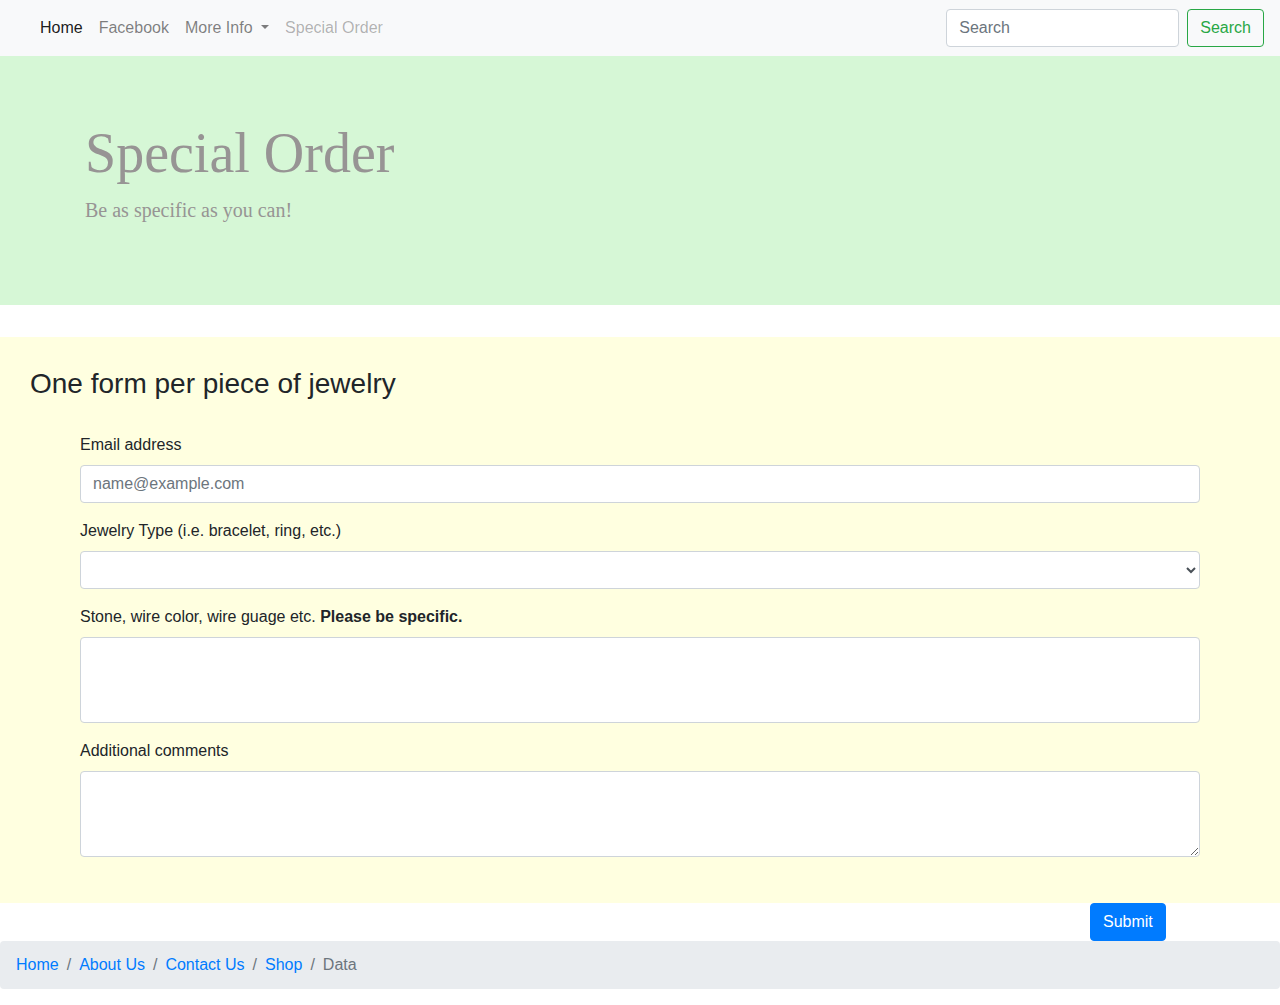
<file: pages/specialorder.html>
<!DOCTYPE html>
<html lang="en">

<head>
    <meta charset="UTF-8">
    <meta name="viewport" content="width=device-width, initial-scale=1">
    <title>Special Order</title>
    <!-- google bootsrap 4 and copy css js links then link css to HTML -->
    <link rel="stylesheet" href="https://maxcdn.bootstrapcdn.com/bootstrap/4.0.0/css/bootstrap.min.css" integrity="sha384-Gn5384xqQ1aoWXA+058RXPxPg6fy4IWvTNh0E263XmFcJlSAwiGgFAW/dAiS6JXm"
        crossorigin="anonymous">
    <script src="https://code.jquery.com/jquery-3.2.1.slim.min.js" integrity="sha384-KJ3o2DKtIkvYIK3UENzmM7KCkRr/rE9/Qpg6aAZGJwFDMVNA/GpGFF93hXpG5KkN"
        crossorigin="anonymous"></script>
    <script src="https://cdnjs.cloudflare.com/ajax/libs/popper.js/1.12.9/umd/popper.min.js" integrity="sha384-ApNbgh9B+Y1QKtv3Rn7W3mgPxhU9K/ScQsAP7hUibX39j7fakFPskvXusvfa0b4Q"
        crossorigin="anonymous"></script>
    <script src="https://maxcdn.bootstrapcdn.com/bootstrap/4.0.0/js/bootstrap.min.js" integrity="sha384-JZR6Spejh4U02d8jOt6vLEHfe/JQGiRRSQQxSfFWpi1MquVdAyjUar5+76PVCmYl"
        crossorigin="anonymous"></script>
    <link rel="stylesheet" href="../styles/stylesheet.css">

</head>

<body>
    <nav class="navbar navbar-expand-lg navbar-light bg-light">
        <a class="navbar-brand" href="#"></a>
        <button class="navbar-toggler" type="button" data-toggle="collapse" data-target="#navbarSupportedContent"
            aria-controls="navbarSupportedContent" aria-expanded="false" aria-label="Toggle navigation">
            <span class="navbar-toggler-icon"></span>
        </button>

        <div class="collapse navbar-collapse" id="navbarSupportedContent">
            <ul class="navbar-nav mr-auto">
                <li class="nav-item active">
                    <a class="nav-link" href="/index.html">Home <span class="sr-only">(current)</span></a>
                </li>
                <li class="nav-item">
                    <a class="nav-link" href="https://www.facebook.com/TrulyBelovedJewelry/">Facebook</a>
                </li>
                <li class="nav-item dropdown">
                    <a class="nav-link dropdown-toggle" href="#" id="navbarDropdown" role="button" data-toggle="dropdown"
                        aria-haspopup="true" aria-expanded="false">
                        More Info
                    </a>
                    <div class="dropdown-menu" aria-labelledby="navbarDropdown">
                        <a class="dropdown-item" href="/pages/aboutus.html">About Us</a>
                        <a class="dropdown-item" href="/pages/contactus.html">Contact Us</a>
                        <div class="dropdown-divider"></div>
                        <a class="dropdown-item" href="/pages/shop.html">Shop</a>
                    </div>
                </li>
                <li class="nav-item">
                    <a class="nav-link disabled" href="/pages/specialorder.html">Special Order</a>
                </li>
            </ul>
            <form class="form-inline my-2 my-lg-0">
                <input class="form-control mr-sm-2" type="search" placeholder="Search" aria-label="Search">
                <button class="btn btn-outline-success my-2 my-sm-0" type="submit">Search</button>
            </form>
        </div>
    </nav>

    <div class="jumbotron jumbotron-fluid" id="jumbospo">
        <div class="container">
            <h1 class="display-4">Special Order</h1>

            <p class="lead">Be as specific as you can!</p>
        </div>
    </div>

    <!-- <div class="dropdown show">
                    <a class="btn btn-secondary dropdown-toggle" href="#" role="button" id="dropdownMenuLink" data-toggle="dropdown"
                        aria-haspopup="true" aria-expanded="false">
                        Visit
                    </a>
            
                    <div class="dmspo">
                        <div class="dropdown-menu" aria-labelledby="dropdownMenuLink">
                            <a class="dropdown-item" href="index.html">Home</a>
                            <a class="dropdown-item" href="contactus.html">Contact Us</a>
                            <a class="dropdown-item" href="aboutus.html">About Us</a>
                            <a class="dropdown-item" href="shop.html">Shop</a>
                        </div>
                    </div>
                </div> -->


    <div class="specrback">
        <h3>One form per piece of jewelry</h3>
        <br>
        <div class="specreq">
            <form>
                <div class="form-group">
                    <label for="exampleFormControlInput1">Email address</label>
                    <input type="email" class="form-control" id="exampleFormControlInput1" placeholder="name@example.com">
                </div>
                <div class="form-group">
                    <label for="exampleFormControlSelect1">Jewelry Type (i.e. bracelet, ring, etc.)</label>
                    <select class="form-control" id="exampleFormControlSelect1">
                        <!-- <option>1</option>
                    <option>2</option>
                    <option>3</option>
                    <option>4</option>
                    <option>5</option> -->
                    </select>
                </div>
                <div class="form-group">
                    <label for="exampleFormControlSelect2">Stone, wire color, wire guage etc. <b>Please be specific.</b></label>
                    <select multiple class="form-control" id="exampleFormControlSelect2">
                        <!-- <option>1</option>
                    <option>2</option>
                    <option>3</option>
                    <option>4</option>
                    <option>5</option> -->
                    </select>
                </div>
                <div class="form-group">
                    <label for="exampleFormControlTextarea1">Additional comments</label>
                    <textarea class="form-control" id="exampleFormControlTextarea1" rows="3"></textarea>
                </div>
            </form>
        </div>
    </div>

    <div class="btspecreq">
        <input class="btn btn-primary" type="submit" value="Submit">
    </div>






    <div class="bcspecreq">
        <nav aria-label="breadcrumb">
            <ol class="breadcrumb">
                <li class="breadcrumb-item"><a href="/index.html">Home</a></li>
                <li class="breadcrumb-item"><a href="/pages/aboutus.html">About Us</a></li>
                <li class="breadcrumb-item"><a href="/pages/contactus.html">Contact Us</a></li>
                <li class="breadcrumb-item"><a href="/pages/shop.html">Shop</a></li>
                <li class="breadcrumb-item active" aria-current="page">Data</li>
            </ol>
        </nav>
    </div>

</body>

</html>
</file>
<file: styles/stylesheet.css>
/* all jumbotrons */
.jumbotron{font-family:'Lucida Grande';
}

/* for index: */
.bcgrd{ 
    background-color:palegoldenrod;
    margin:auto
}

#pics{
    padding: 100px;
}

#head{
    background-color: rgb(245, 199, 199);
    color: rgb(151, 148, 148);
    font-weight: bold;
    margin-bottom: .5%
}
    
/* contact */

#jumbocontact{
    margin-bottom: 0%
}

.contactbody{
    padding:40px;
    margin-top: 20px;
    margin-bottom: 10px
}

.bccontact{
    margin-top:50px
}

/* shop */

#jumboshop{
    background-color: rgb(214, 247, 214);
    color: rgb(151, 148, 148);
}

.containershop{
    background:lightyellow;
}
#photos{
    padding:100px
}

/* about us */
.aboutus{
padding: 20px;
}

#jumboabout{
    margin-bottom: 0%  
}

/* special order */
#jumbospo{
    background-color: rgb(214, 247, 214);
    color: rgb(151, 148, 148);  
}

.specreq{
    margin-left: 50px;
    margin-right: 50px;
    margin-bottom: 10px;

}

.specrback{
    background-color: lightyellow;
    padding: 30px;
    margin-bottom: 0%;
}

.btspecreq{
    margin-left: 1090px;
    margin-bottom: 2%;
}

.bcspecreq{
    margin-top: -2%;
}
</file>
<file: stylesheet.css>
/* all jumbotrons */
.jumbotron{font-family:'Lucida Grande';
}

/* for index: */
.bcgrd{ 
    background-color:palegoldenrod;
    margin:auto
}

#pics{
    padding: 100px;
}

#head{
    background-color: rgb(245, 199, 199);
    color: rgb(151, 148, 148);
    font-weight: bold;
    margin-bottom: .5%
}
    
/* contact */

#jumbocontact{
    margin-bottom: 0%
}

.contactbody{
    padding:40px;
    margin-top: 20px;
    margin-bottom: 10px
}

.bccontact{
    margin-top:50px
}

/* shop */

#jumboshop{
    background-color: rgb(214, 247, 214);
    color: rgb(151, 148, 148);
}

.containershop{
    background:lightyellow;
}
#photos{
    padding:100px
}

/* about us */
.aboutus{
padding: 20px;
}

#jumboabout{
    margin-bottom: 0%  
}

/* special order */
#jumbospo{
    background-color: rgb(214, 247, 214);
    color: rgb(151, 148, 148);  
}

.specreq{
    margin-left: 50px;
    margin-right: 50px;
    margin-bottom: 10px;

}

.specrback{
    background-color: lightyellow;
    padding: 30px;
    margin-bottom: 0%;
}

.btspecreq{
    margin-left: 1090px;
    margin-bottom: 2%;
}

.bcspecreq{
    margin-top: -2%;
}
</file>
